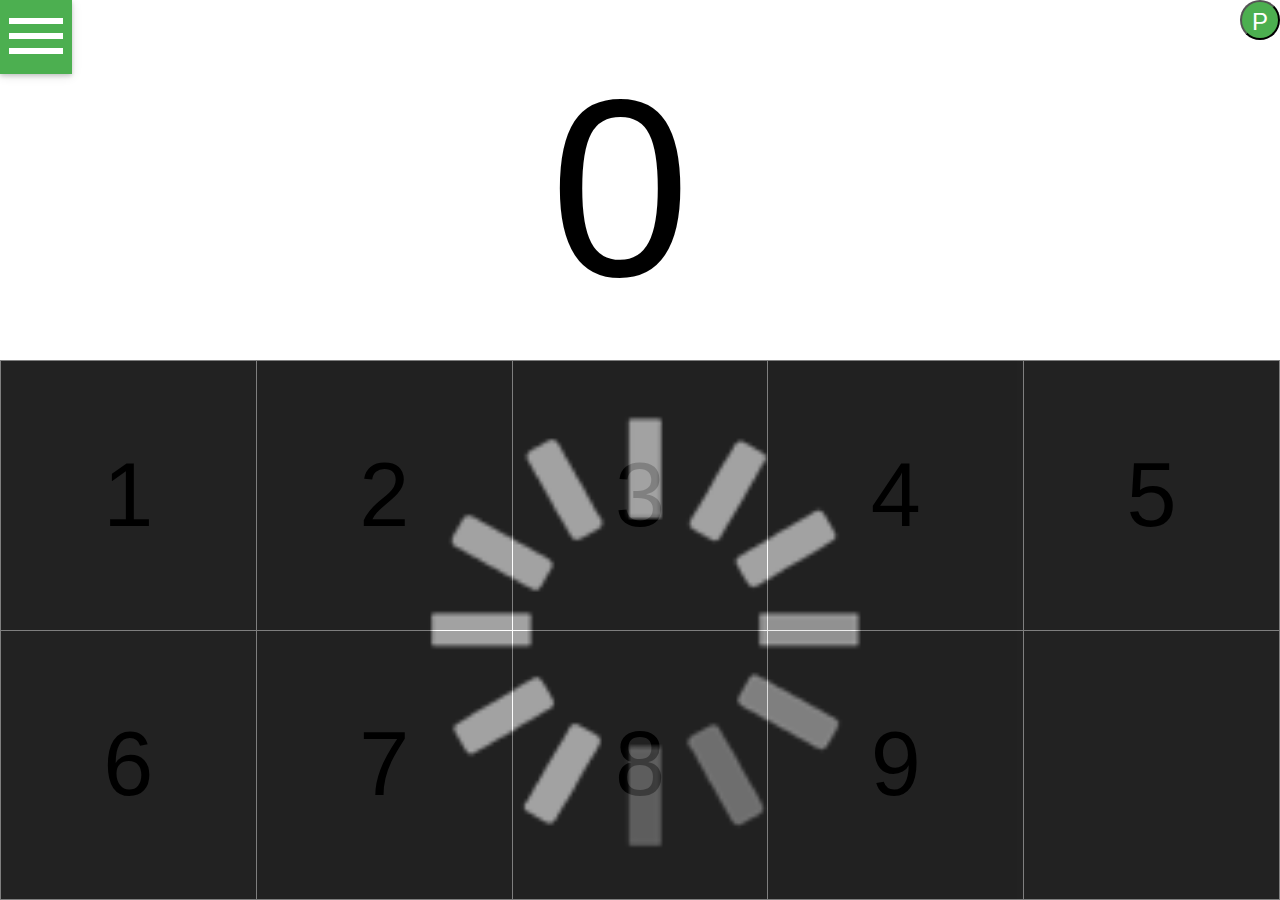
<file: public_html/index.html>
<!--
  Web Remote
  Copyright (c) 2016 Subhajit Das

  This file is part of Web Remote.

  Web Remote is free software: you can redistribute it and/or modify
  it under the terms of the GNU General Public License as published by
  the Free Software Foundation, either version 3 of the License, or
  (at your option) any later version.

  Web Remote is distributed in the hope that it will be useful,
  but WITHOUT ANY WARRANTY; without even the implied warranty of
  MERCHANTABILITY or FITNESS FOR A PARTICULAR PURPOSE.  See the
  GNU General Public License for more details.

  You should have received a copy of the GNU General Public License
  along with this program.  If not, see <http://www.gnu.org/licenses/>.
-->
<!DOCTYPE html>
<!--
Update : 25/06/16
-->
<html>
    <head>
        <title>Remote</title>
        <meta charset="UTF-8">
        <meta name="viewport" content="width=device-width, initial-scale=1.0, maximum-scale=1.0, user-scalable=no">
        <meta name="theme-color" content="green">
        <link type="text/css" rel="stylesheet" href="StyleSheet/w3.css">
        <link type="text/css" rel="stylesheet" href="StyleSheet/StandardFormatting.css">
        <link type="text/css" rel="stylesheet" href="StyleSheet/Remote.css">
        <link rel="icon" href="favicon.png">
        <link rel="shortcut icon" href="favicon.png">
        <script src="JS/RemoteScript.js" type="text/javascript"></script>
        <script src="JS/Host.js" type="text/javascript"></script>
        <script src="JS/StylingScript.js" type="text/javascript"></script>
    </head>
    <body onload="init()">
        <!-- The About Box -->
        <div id="aboutBox" class="w3-modal">
            <div class="w3-modal-content w3-animate-top">
                <div class="w3-container">
                    <span class="w3-xxlarge">About</span>
                    <span id="aboutBoxClose" class="w3-closebtn w3-xxlarge"
                          onclick="aboutBoxHide()">&times;</span>
                    <div class="FullWidth w3-border-bottom"></div>
                    <div class="FullWidth w3-border-bottom w3-large">
                        <div class="w3-xlarge">Version</div>
                        <div>1.0</div>
                    </div>
                    <div class="FullWidth w3-border-bottom w3-large">
                        <div class="w3-xlarge">Build</div>
                        <div>20160627</div>
                    </div>
                    <div class="FullWidth w3-border-bottom w3-large">
                        <div class="w3-xlarge">Developer</div>
                        <div>SD</div>
                    </div>
                </div>
            </div>
        </div>

        <!-- menu navigation -->
        <div id="menuWrapper" class="w3-top">
            <div class="w3-green w3-card-2 w3-centered">
                <img id="menuBtn" src="img/menu.png" alt="&equiv;"  onclick="nav_switch()"/>
                <nav class="w3-sidenav w3-green w3-card-4 vhMidFont" id="menu" style="display: none;">
                    <label class="w3-padding-right w3-padding-left">Host : </label><input class="w3-white" type="text" onkeyup="configureHost(this.value)" value="svc.web-remote.tk"/>
                    <a class="w3-padding-right w3-padding-left" href="download/index.html">Download</a>
                    <!--<a class="w3-padding-right w3-padding-left" href="config">Configure</a>-->
                    <a onclick="aboutBoxShow(),nav_close()" class="w3-padding-right w3-padding-left">About</a>
                </nav>
            </div>
        </div>

        <div id="remotePanel" class="FullViewSize" onclick="nav_close()">
            <!-- Power button -->
            <input type="button" class="w3-btn-floating w3-right w3-green" id="power" onclick="send('P')" value="P">

            <!-- output panel -->
            <div id="out" class="w3-white FullWidth">0</div>

            <!-- group of all buttons -->
            <div id="keyArea" class="FullWidth vhLargeFont">
                <table id="keypadPortrait" class="FullHeight w3-centered w3-grey">
                    <tr>
                        <td id="k1">1</td>
                        <td id="k2">2</td>
                        <td id="k3">3</td>
                    </tr>
                    <tr>
                        <td id="k4">4</td>
                        <td id="k5">5</td>
                        <td id="k6">6</td>
                    </tr>
                    <tr>
                        <td id="k7">7</td>
                        <td id="k8">8</td>
                        <td id="k9">9</td>
                    </tr>
                </table>
                <table id="keypadLandscape" class="FullHeight w3-centered w3-grey w3-hide">
                    <tr>
                        <td id="k11">1</td>
                        <td id="k12">2</td>
                        <td id="k13">3</td>
                        <td id="k14">4</td>
                        <td id="k15">5</td>
                    </tr>
                    <tr>
                        <td id="k16">6</td>
                        <td id="k17">7</td>
                        <td id="k18">8</td>
                        <td id="k19">9</td>
                        <td></td>
                    </tr>
                </table>

                <!-- black keypad mask -->
                <div id="keypadMask" class="FullWidth w3-center w3-black">
                    <img id="loadImg" src="img/loading.gif" alt="Loading" class="FullHeight w3-centered"/>
                </div>
            </div>
        </div>
    </body>
</html>
</file>
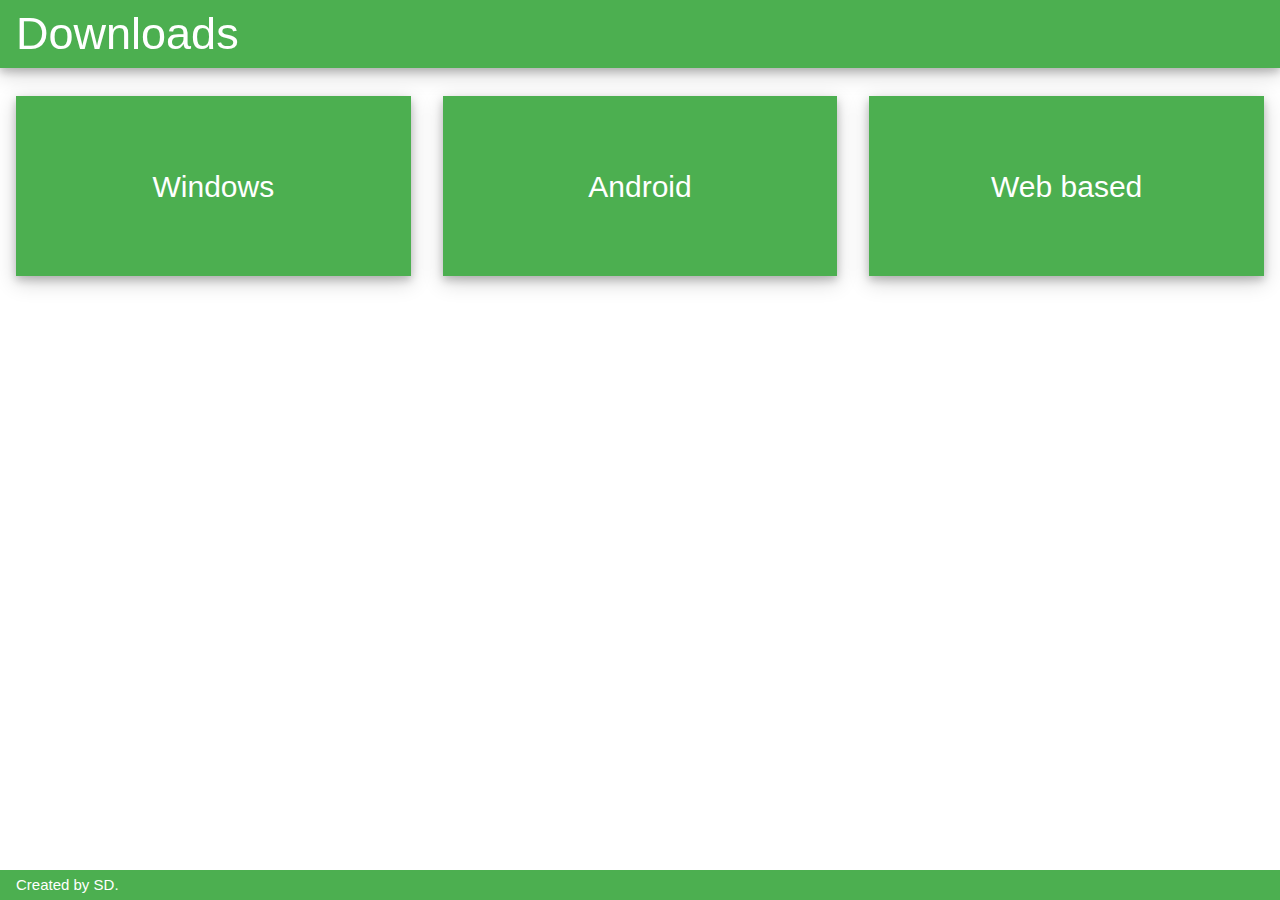
<file: public_html/download/index.html>
<!--
  Web Remote
  Copyright (c) 2016 Subhajit Das

  This file is part of Web Remote.

  Web Remote is free software: you can redistribute it and/or modify
  it under the terms of the GNU General Public License as published by
  the Free Software Foundation, either version 3 of the License, or
  (at your option) any later version.

  Web Remote is distributed in the hope that it will be useful,
  but WITHOUT ANY WARRANTY; without even the implied warranty of
  MERCHANTABILITY or FITNESS FOR A PARTICULAR PURPOSE.  See the
  GNU General Public License for more details.

  You should have received a copy of the GNU General Public License
  along with this program.  If not, see <http://www.gnu.org/licenses/>.
-->
<!DOCTYPE html>
<html>
    <head>
        <title>Remote - Download</title>
        <meta charset="UTF-8">
        <meta name="viewport" content="width=device-width, height=device-height, initial-scale=1.0">
        <link type="text/css" rel="stylesheet" href="../StyleSheet/w3.css">
        <link type="text/css" rel="stylesheet" href="StyleSheet/RootStyle.css">
        <link type="text/css" rel="stylesheet" href="../StyleSheet/StandardFormatting.css">
        <link rel="icon" href="../favicon.png">
        <link rel="shortcut icon" href="../favicon.png">
    </head>
    <body class="FullSize">
        <!-- header panel -->
        <header class="w3-green w3-card-4 w3-top" id="topPanel">
            <span class="w3-padding-left">Downloads</span>
        </header>
        <div id="topPad"></div>
        <!-- each divs are link cards -->
        <div class="w3-third w3-padding-16 w3-padding-left w3-padding-right">
            <a href="files/Remote_Windows.zip" target="_blank" class="w3-card-4 box w3-green FullWidth">
                <div class="FullHeight textArea w3-padding-4 w3-padding-small  w3-center">
                    Windows
                </div>
            </a>
        </div>
        <div class="w3-third w3-padding-16 w3-padding-left w3-padding-right">
            <a href="files/Remote_Android.zip" target="_blank" class="w3-card-4 box w3-green FullWidth">
                <div class="FullHeight textArea w3-padding-4 w3-padding-small  w3-center">
                    Android
                </div>
            </a>
        </div>
        <div class="w3-third w3-padding-16 w3-padding-left w3-padding-right" id="botPad">
            <a href="files/Remote_Web.zip" target="_blank" class="w3-card-4 box w3-green FullWidth">
                <div class="FullHeight textArea w3-padding-4 w3-padding-small  w3-center">
                    Web&nbsp;based
                </div>
            </a>
        </div>
        <!-- footer panel -->
        <footer class="w3-green FullWidth w3-padding-4 w3-bottom">
            <span class="w3-padding-left">Created by SD.</span>
        </footer>
    </body>
</html>
</file>
<file: public_html/StyleSheet/StandardFormatting.css>
/*
  Web Remote
  Copyright (c) 2016 Subhajit Das

  This file is part of Web Remote.

  Web Remote is free software: you can redistribute it and/or modify
  it under the terms of the GNU General Public License as published by
  the Free Software Foundation, either version 3 of the License, or
  (at your option) any later version.

  Web Remote is distributed in the hope that it will be useful,
  but WITHOUT ANY WARRANTY; without even the implied warranty of
  MERCHANTABILITY or FITNESS FOR A PARTICULAR PURPOSE.  See the
  GNU General Public License for more details.

  You should have received a copy of the GNU General Public License
  along with this program.  If not, see <http://www.gnu.org/licenses/>.
*/
/*
    Created on : 10 Oct, 2015, 5:04:19 PM
    Edited on  : 04 Dec, 2015, 4:34:47 PM
    Author     : Subhajit Das
    Version    : 0.3
*/

a {text-decoration: none;}

html, body{
    height: 100vh !important;
    margin: 0px !important;
    padding: 0px !important;
}

/* standard sizes */
.FullSize{width: 100%;height: 100%;}
.FullViewSize{width: 100vw;height: 100vh;}
.FullHeight{height: 100%;}
.FullWidth{width: 100%;}
.FullViewHeight{height: 100vh;}
.FullViewWidth{width: 100vw;}

/* Flexible font sizes */
/* vh font sizes */
.vhTinyFont{font-size: 2vh;}
.vhSmallFont{font-size: 4vh;}
.vhMidFont{font-size: 6vh;}
.vhBigFont{font-size: 8vh;}
.vhLargeFont{font-size: 10vh;}

/* vw font sizes */
.vwTinyFont{font-size: 2vw;}
.vwSmallFont{font-size: 4vw;}
.vwMidFont{font-size: 6vw;}
.vwBigFont{font-size: 8vw;}
.vwLargeFont{font-size: 10vw;}

/* vmin font sizes */
.vminTinyFont{font-size: 2vmin;}
.vminSmallFont{font-size: 4vmin;}
.vminMidFont{font-size: 6vmin;}
.vminBigFont{font-size: 8vmin;}
.vminLargeFont{font-size: 10vmin;}

/* vmax font sizes */
.vmaxTinyFont{font-size: 2vmax;}
.vmaxSmallFont{font-size: 4vmax;}
.vmaxMidFont{font-size: 6vmax;}
.vmaxBigFont{font-size: 8vmax;}
.vmaxLargeFont{font-size: 10vmax;}

/* flexible font sizes */
.TinyFont{font-size: 2vw;}
.SmallFont{font-size: 4vw;}
.MidFont{font-size: 6vw;}
.BigFont{font-size: 8vw;}
.LargeFont{font-size: 10vw;}

@media only screen and (orientation: landscape){
    .TinyFont{font-size: 2vh;}
    .SmallFont{font-size: 4vh;}
    .MidFont{font-size: 6vh;}
    .BigFont{font-size: 8vh;}
    .LargeFont{font-size: 10vh;}
}
</file>
<file: public_html/StyleSheet/Remote.css>
/*
  Web Remote
  Copyright (c) 2016 Subhajit Das

  This file is part of Web Remote.

  Web Remote is free software: you can redistribute it and/or modify
  it under the terms of the GNU General Public License as published by
  the Free Software Foundation, either version 3 of the License, or
  (at your option) any later version.

  Web Remote is distributed in the hope that it will be useful,
  but WITHOUT ANY WARRANTY; without even the implied warranty of
  MERCHANTABILITY or FITNESS FOR A PARTICULAR PURPOSE.  See the
  GNU General Public License for more details.

  You should have received a copy of the GNU General Public License
  along with this program.  If not, see <http://www.gnu.org/licenses/>.
*/
/* 
    Created on : 28 Feb, 2016
*/
*{
    /* nothing is selectable */
    -webkit-touch-callout: none;
    -webkit-user-select: none;
    -khtml-user-select: none;
    -moz-user-select: none;
    -ms-user-select: none;
    user-select: none;
    /* Disable tap highlighting */
    -webkit-tap-highlight-color: rgba(0,0,0,0);
}
a{
    cursor: pointer;
}
body{overflow: hidden;}
#remotePanel{width: 100vw !important;}
#audioBtn{
    position: fixed;
    right: 0;
}
#out{
    height: 40%;
    text-align: center;
    font-size: 28vh;
}
#keyArea{
    height: 60%;
    bottom: 0;
    left: 0;
}
#keypadLandscape, #keypadPortrait{z-index: 1;}
#keypadMask{
    opacity: .5;
    z-index: 2;
    /* display: none; */
    position: absolute;
    top: 40%;
    height: 60%;
}
#loadImg{
    max-height: 100%;
    max-width: 100%;
    vertical-align: middle !important;
}
td{
    cursor:pointer;
    padding: 0px !important;
    border: 1px solid #FFFFFF;
    width: 33.333333%;
    background-color: #444;
}
#keypadLandscape td{width: 20%;}
td:active{background-color: #444 !important;}
@media only screen and (orientation: landscape){
    #keypadLandscape{display: table !important;}
    #keypadPortrait{display: none;}
}
#menuWrapper{
    width: auto;
}
#menu{
    display: none;
    z-index: 3;
    width: auto;
}
#menuBtn{
    height: 8vh;
}
</file>
<file: public_html/download/StyleSheet/RootStyle.css>
/*
  Web Remote
  Copyright (c) 2016 Subhajit Das

  This file is part of Web Remote.

  Web Remote is free software: you can redistribute it and/or modify
  it under the terms of the GNU General Public License as published by
  the Free Software Foundation, either version 3 of the License, or
  (at your option) any later version.

  Web Remote is distributed in the hope that it will be useful,
  but WITHOUT ANY WARRANTY; without even the implied warranty of
  MERCHANTABILITY or FITNESS FOR A PARTICULAR PURPOSE.  See the
  GNU General Public License for more details.

  You should have received a copy of the GNU General Public License
  along with this program.  If not, see <http://www.gnu.org/licenses/>.
/* 
    Created on : 5 Nov, 2015, 7:57:43 AM
    Updated on : 25 May, 2016, 1:11:3 PM
    Author     : Subhajit
*/
*{
    /* nothing is selectable */
    -webkit-touch-callout: none;
    -webkit-user-select: none;
    -khtml-user-select: none;
    -moz-user-select: none;
    -ms-user-select: none;
    user-select: none;
    /* Disable tap highlighting */
    -webkit-tap-highlight-color: rgba(0,0,0,0);
}

.box{
    height: 20vh;
    font-size: 200%;
    display: table;
}
.textArea{
    display: table-cell;
    vertical-align: middle;
    text-align: center;
}
#topPanel{font-size: 300%;}
#topPad{padding-top: 80px !important;}
#botPad{padding-bottom: 80px !important;}
</file>
